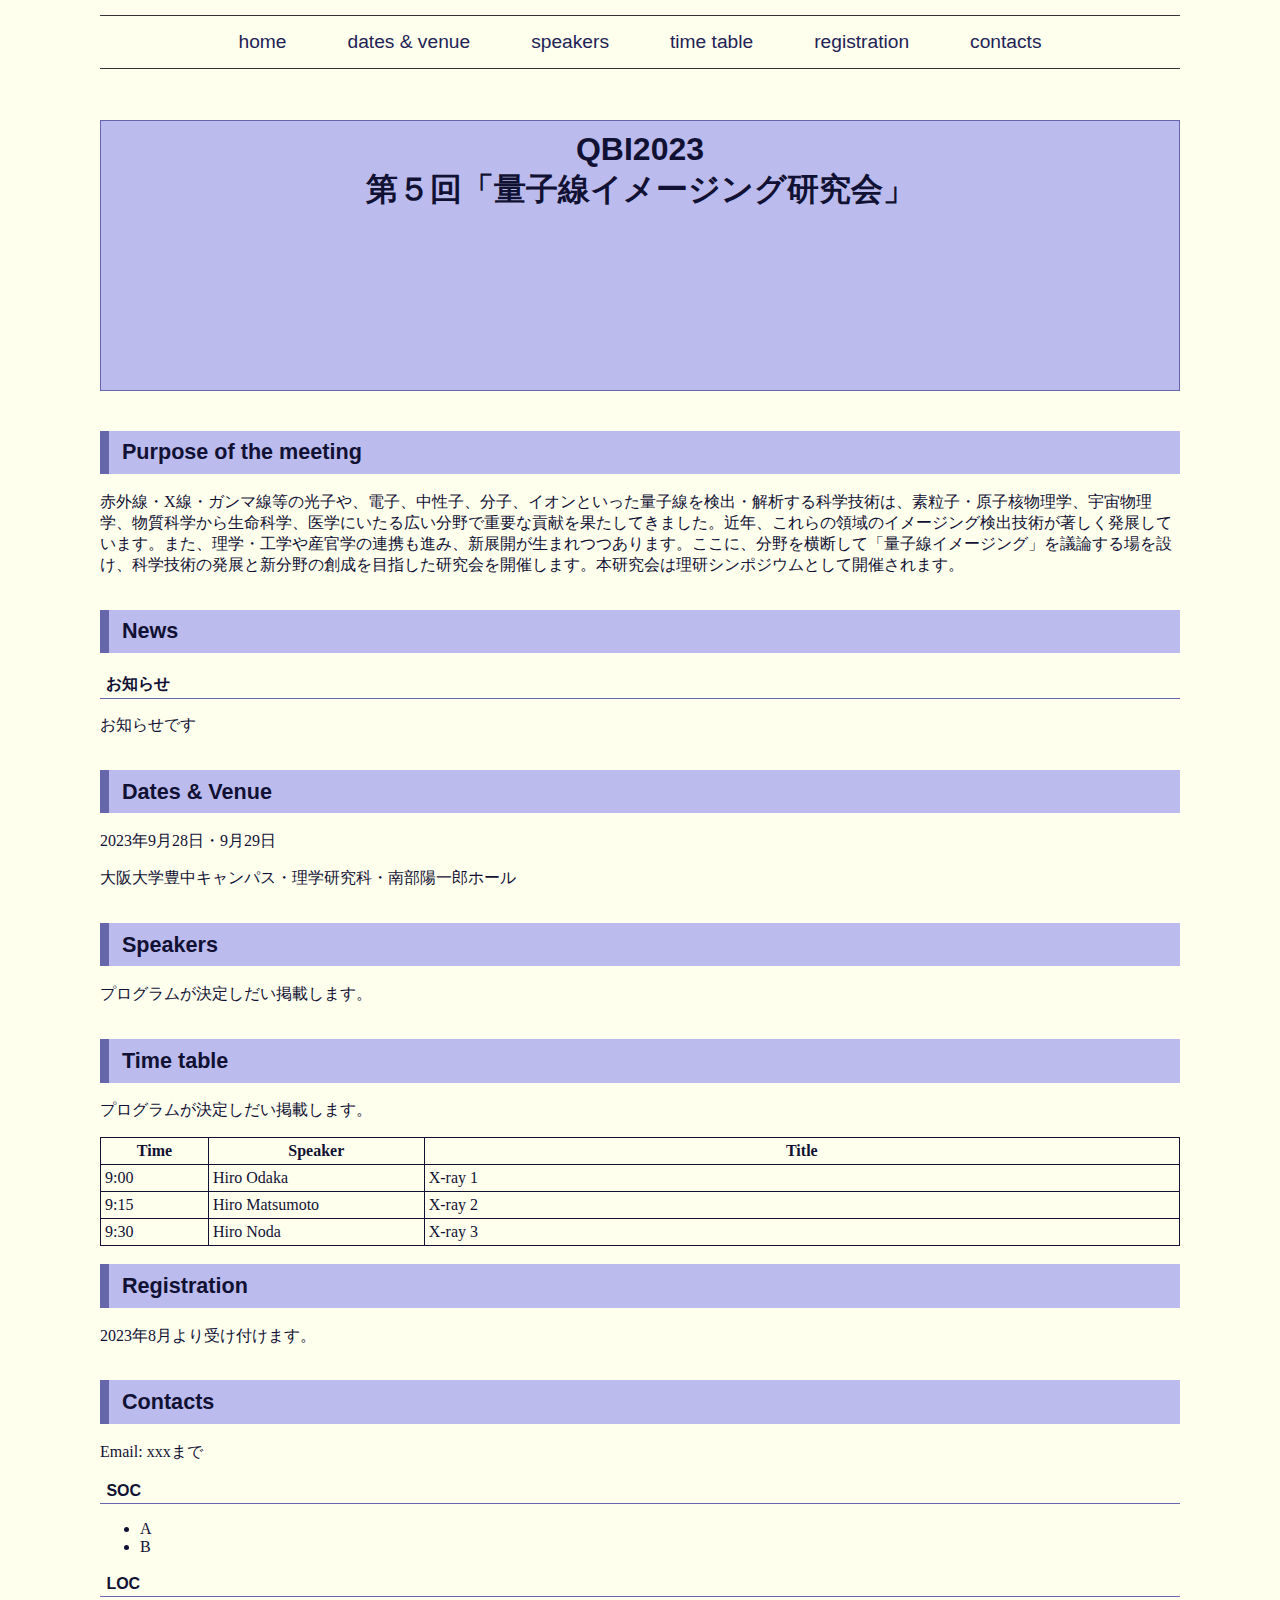
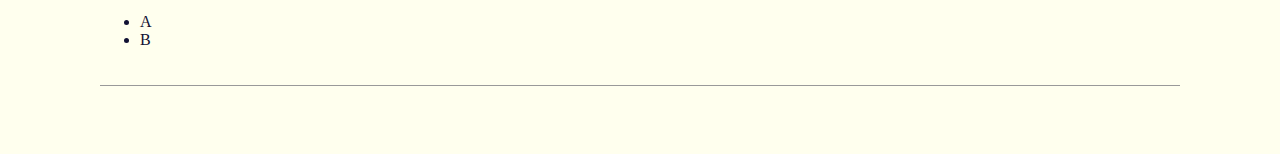
<file: QBI2023/index.html>
<!DOCTYPE html>
<html>
  <head>
    <meta name="author" content="ODAKA, Hirokazu" />
    <meta name="copyright" content="Copyright (c) 2008-2023 ODAKA Hirokazu" />
    <meta charset="UTF-8" />
    <link rel="stylesheet" href="./design.css" type="text/css" />
    <title>QBI2023</title>
  </head>
  <body>
    <header id="page-header">
      <nav class="top-bar">
        <ul>
          <li><a href="#">home</a></li>
          <li><a href="#section-dates">dates &amp; venue</a></li>
          <li><a href="#section-speakers">speakers</a></li>
          <li><a href="#section-time-table">time table</a></li>
          <li><a href="#section-registration">registration</a></li>
          <li><a href="#section-contacts">contacts</a></li>
        </ul>
      </nav>
    </header>

    <div id="home">
      <h1><span>QBI2023</span><br>第５回「量子線イメージング研究会」</h1>
      <section>
        <h2>Purpose of the meeting</h2>
        <p>赤外線・X線・ガンマ線等の光子や、電子、中性子、分子、イオンといった量子線を検出・解析する科学技術は、素粒子・原子核物理学、宇宙物理学、物質科学から生命科学、医学にいたる広い分野で重要な貢献を果たしてきました。近年、これらの領域のイメージング検出技術が著しく発展しています。また、理学・工学や産官学の連携も進み、新展開が生まれつつあります。ここに、分野を横断して「量子線イメージング」を議論する場を設け、科学技術の発展と新分野の創成を目指した研究会を開催します。本研究会は理研シンポジウムとして開催されます。</p>
      </section>
      <section id="section-news">
        <h2>News</h2>
        <h3>お知らせ</h3>
        <p>お知らせです</p>
      </section>
      <section id="section-dates">
        <h2>Dates &amp; Venue</h2>
        <p>2023年9月28日・9月29日</p>
        <p>大阪大学豊中キャンパス・理学研究科・南部陽一郎ホール</p>
      </section>
      <section id="section-speakers">
        <h2>Speakers</h2>
        <p>プログラムが決定しだい掲載します。</p>
      </section>
      <section id="section-time-table">
        <h2>Time table</h2>
        <p>プログラムが決定しだい掲載します。</p>
        <table>
          <colgroup>
            <col class="table-time"><col class="table-name"><col class="table-title">
          </colgroup>
          <thead>
            <tr>
              <th>Time</th>
              <th>Speaker</th>
              <th>Title</th>
            </tr>
          </thead>
          <tbody>
            <tr>
              <td>9:00</td>
              <td>Hiro Odaka</td>
              <td>X-ray 1</td>
            </tr>
            <tr>
              <td>9:15</td>
              <td>Hiro Matsumoto</td>
              <td>X-ray 2</td>
            </tr>
            <tr>
              <td>9:30</td>
              <td>Hiro Noda</td>
              <td>X-ray 3</td>
            </tr>
          </tbody>
        </table>
      </section>
      <section id="section-registration">
        <h2>Registration</h2>
        <p>2023年8月より受け付けます。</p>
      </section>
      <section id="section-contacts">
        <h2>Contacts</h2>
        <p>Email: xxxまで</p>
        <h3>SOC</h3>
        <ul>
          <li>A</li>
          <li>B</li>
        </ul>
        <h3>LOC</h3>
        <ul>
          <li>A</li>
          <li>B</li>
        </ul>
      </section>
    </div>
    
    <footer>
      <div>
      </div>
    </footer>
  </body>
</html>
</file>
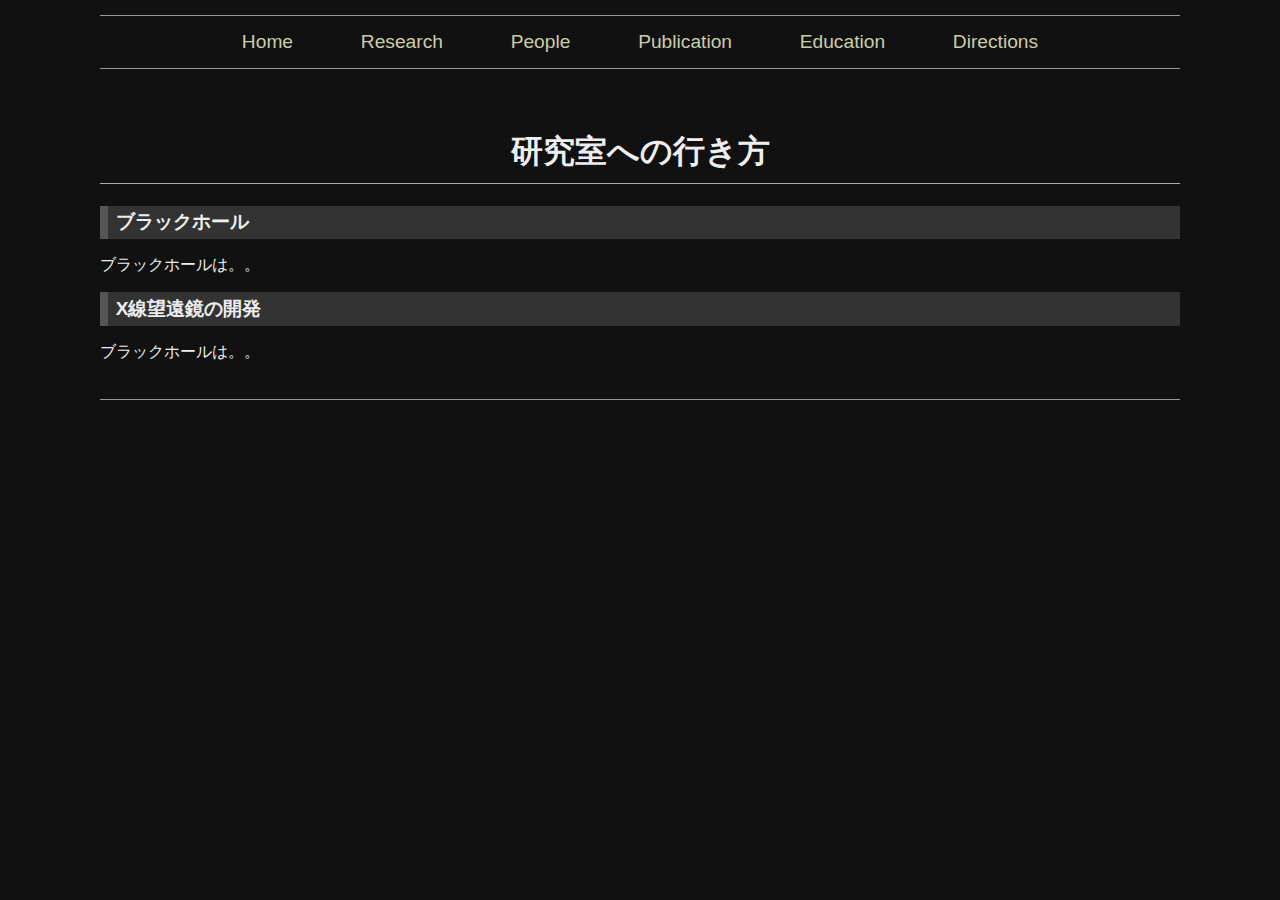
<file: directions.html>
<!DOCTYPE html>
<html>
  <head>
    <meta name="author" content="ODAKA, Hirokazu" />
    <meta name="copyright" content="Copyright (c) 2008-2023 ODAKA Hirokazu" />
    <meta charset="UTF-8" />
    <link rel="stylesheet" href="./design.css" type="text/css" />
    <title>X-ray Astronomy Group at Osaka Univeristy</title>
  </head>
  <body>
    <header>
      <nav class="top-bar">
        <ul>
          <li><a href="./index.html">Home</a></li>
          <li><a href="./research.html">Research</a></li>
          <li><a href="./people.html">People</a></li>
          <li><a href="./publication.html">Publication</a></li>
          <li><a href="./education.html">Education</a></li>
          <li><a href="./directions.html">Directions</a></li>
        </ul>
      </nav>
    </header>

    <h1>研究室への行き方</h1>

    <main>
      <section>
        <h2>ブラックホール</h2>
        <p>ブラックホールは。。</p>
      </section>
      <section>
        <h2>X線望遠鏡の開発</h2>
        <p>ブラックホールは。。</p>
      </section>
    </main>

    <footer>
      <div>
      </div>
    </footer>
  </body>
</html>
</file>
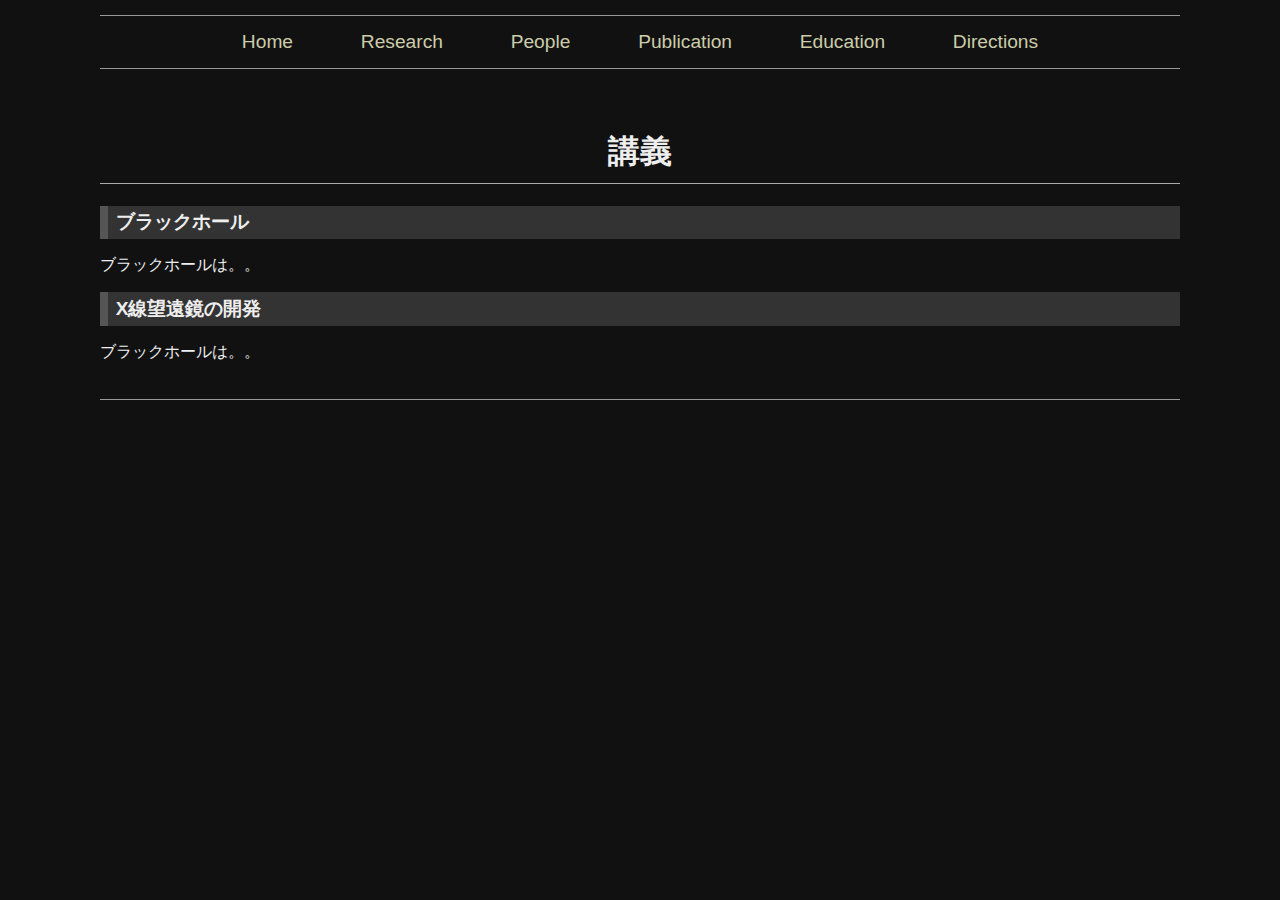
<file: education.html>
<!DOCTYPE html>
<html>
  <head>
    <meta name="author" content="ODAKA, Hirokazu" />
    <meta name="copyright" content="Copyright (c) 2008-2023 ODAKA Hirokazu" />
    <meta charset="UTF-8" />
    <link rel="stylesheet" href="./design.css" type="text/css" />
    <title>X-ray Astronomy Group at Osaka Univeristy</title>
  </head>
  <body>
    <header>
      <nav class="top-bar">
        <ul>
          <li><a href="./index.html">Home</a></li>
          <li><a href="./research.html">Research</a></li>
          <li><a href="./people.html">People</a></li>
          <li><a href="./publication.html">Publication</a></li>
          <li><a href="./education.html">Education</a></li>
          <li><a href="./directions.html">Directions</a></li>
        </ul>
      </nav>
    </header>

    <h1>講義</h1>

    <main>
      <section>
        <h2>ブラックホール</h2>
        <p>ブラックホールは。。</p>
      </section>
      <section>
        <h2>X線望遠鏡の開発</h2>
        <p>ブラックホールは。。</p>
      </section>
    </main>

    <footer>
      <div>
      </div>
    </footer>
  </body>
</html>
</file>
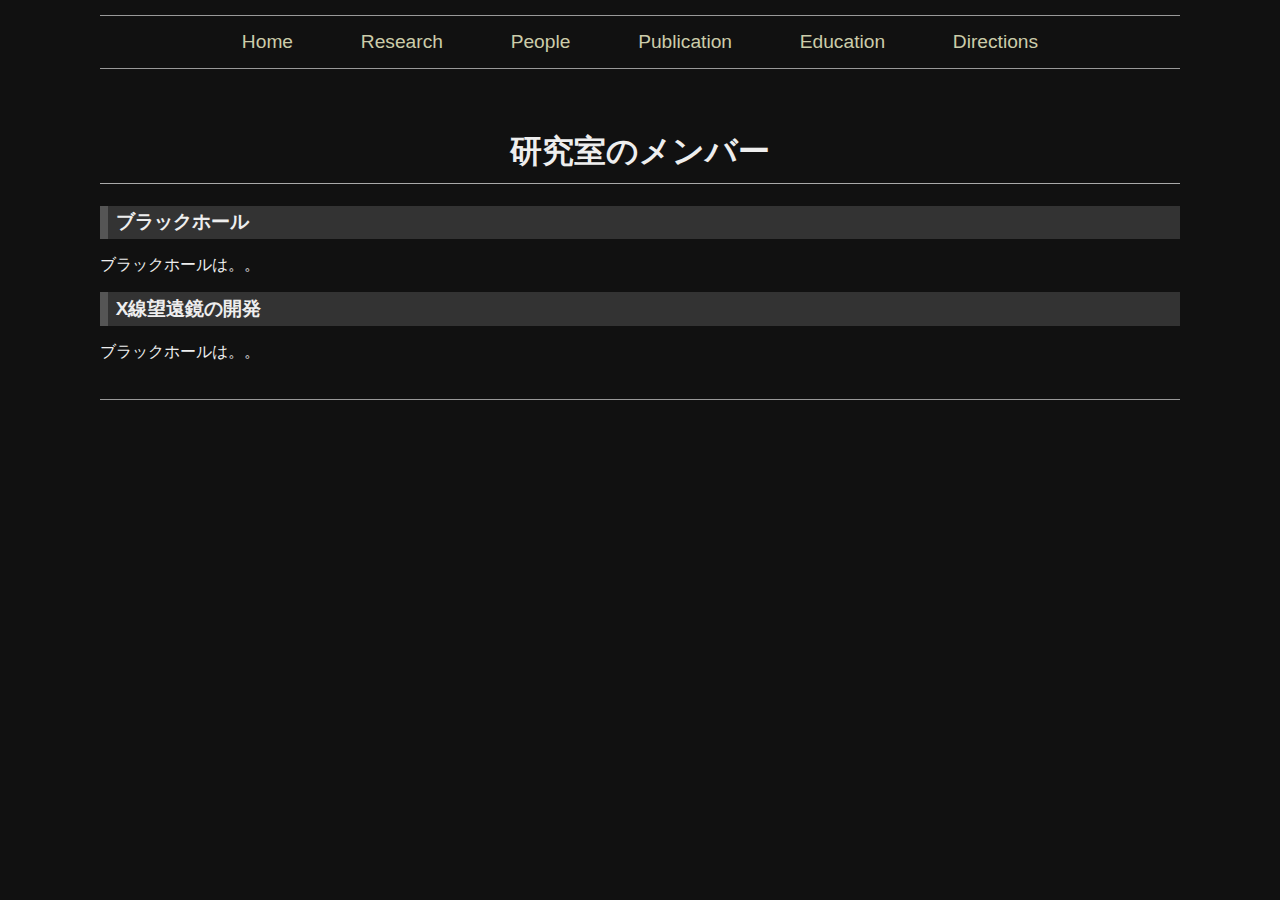
<file: people.html>
<!DOCTYPE html>
<html>
  <head>
    <meta name="author" content="ODAKA, Hirokazu" />
    <meta name="copyright" content="Copyright (c) 2008-2023 ODAKA Hirokazu" />
    <meta charset="UTF-8" />
    <link rel="stylesheet" href="./design.css" type="text/css" />
    <title>X-ray Astronomy Group at Osaka Univeristy</title>
  </head>
  <body>
    <header>
      <nav class="top-bar">
        <ul>
          <li><a href="./index.html">Home</a></li>
          <li><a href="./research.html">Research</a></li>
          <li><a href="./people.html">People</a></li>
          <li><a href="./publication.html">Publication</a></li>
          <li><a href="./education.html">Education</a></li>
          <li><a href="./directions.html">Directions</a></li>
        </ul>
      </nav>
    </header>

    <h1>研究室のメンバー</h1>

    <main>
      <section>
        <h2>ブラックホール</h2>
        <p>ブラックホールは。。</p>
      </section>
      <section>
        <h2>X線望遠鏡の開発</h2>
        <p>ブラックホールは。。</p>
      </section>
    </main>

    <footer>
      <div>
      </div>
    </footer>
  </body>
</html>
</file>
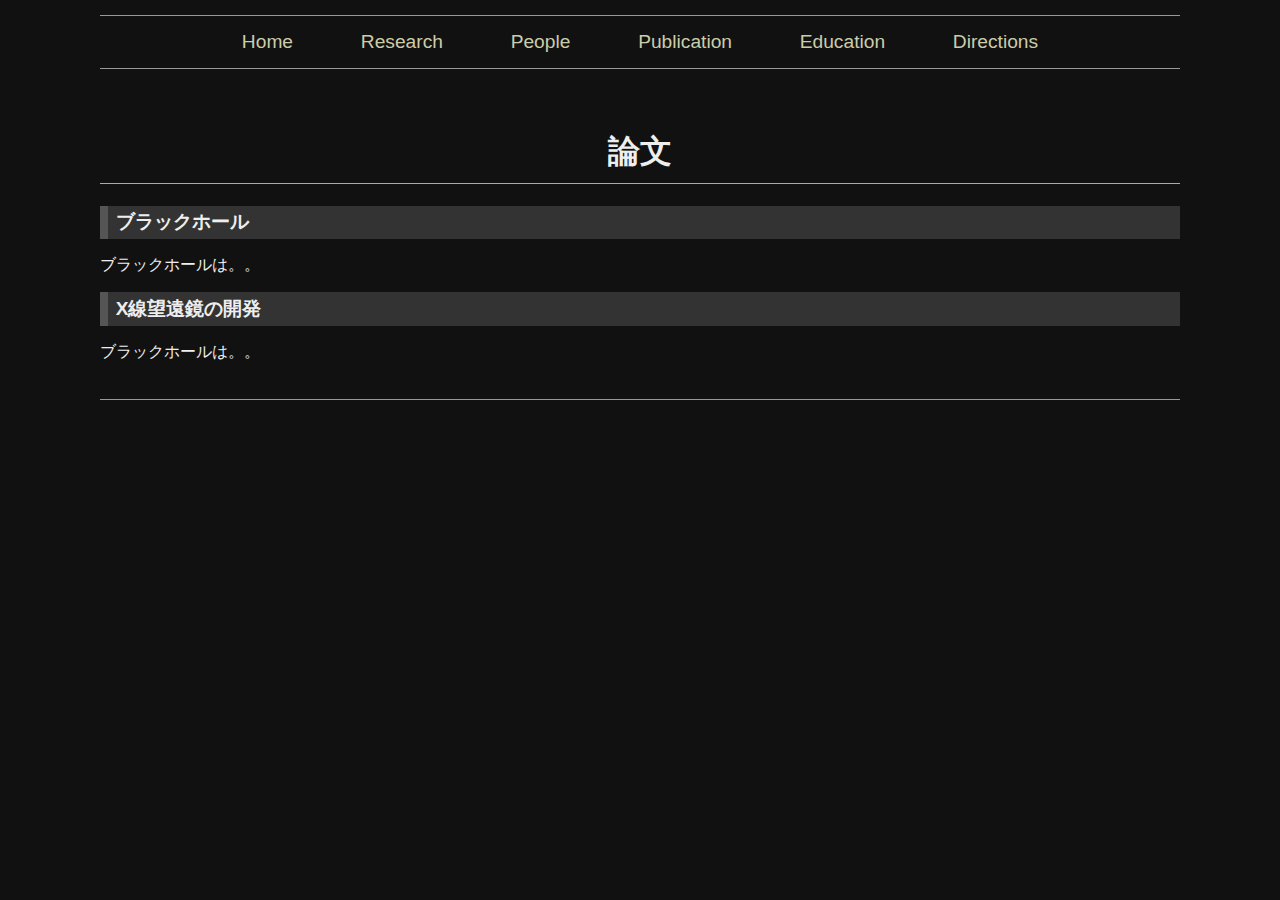
<file: publication.html>
<!DOCTYPE html>
<html>
  <head>
    <meta name="author" content="ODAKA, Hirokazu" />
    <meta name="copyright" content="Copyright (c) 2008-2023 ODAKA Hirokazu" />
    <meta charset="UTF-8" />
    <link rel="stylesheet" href="./design.css" type="text/css" />
    <title>X-ray Astronomy Group at Osaka Univeristy</title>
  </head>
  <body>
    <header>
      <nav class="top-bar">
        <ul>
          <li><a href="./index.html">Home</a></li>
          <li><a href="./research.html">Research</a></li>
          <li><a href="./people.html">People</a></li>
          <li><a href="./publication.html">Publication</a></li>
          <li><a href="./education.html">Education</a></li>
          <li><a href="./directions.html">Directions</a></li>
        </ul>
      </nav>
    </header>

    <h1>論文</h1>

    <main>
      <section>
        <h2>ブラックホール</h2>
        <p>ブラックホールは。。</p>
      </section>
      <section>
        <h2>X線望遠鏡の開発</h2>
        <p>ブラックホールは。。</p>
      </section>
    </main>

    <footer>
      <div>
      </div>
    </footer>
  </body>
</html>
</file>
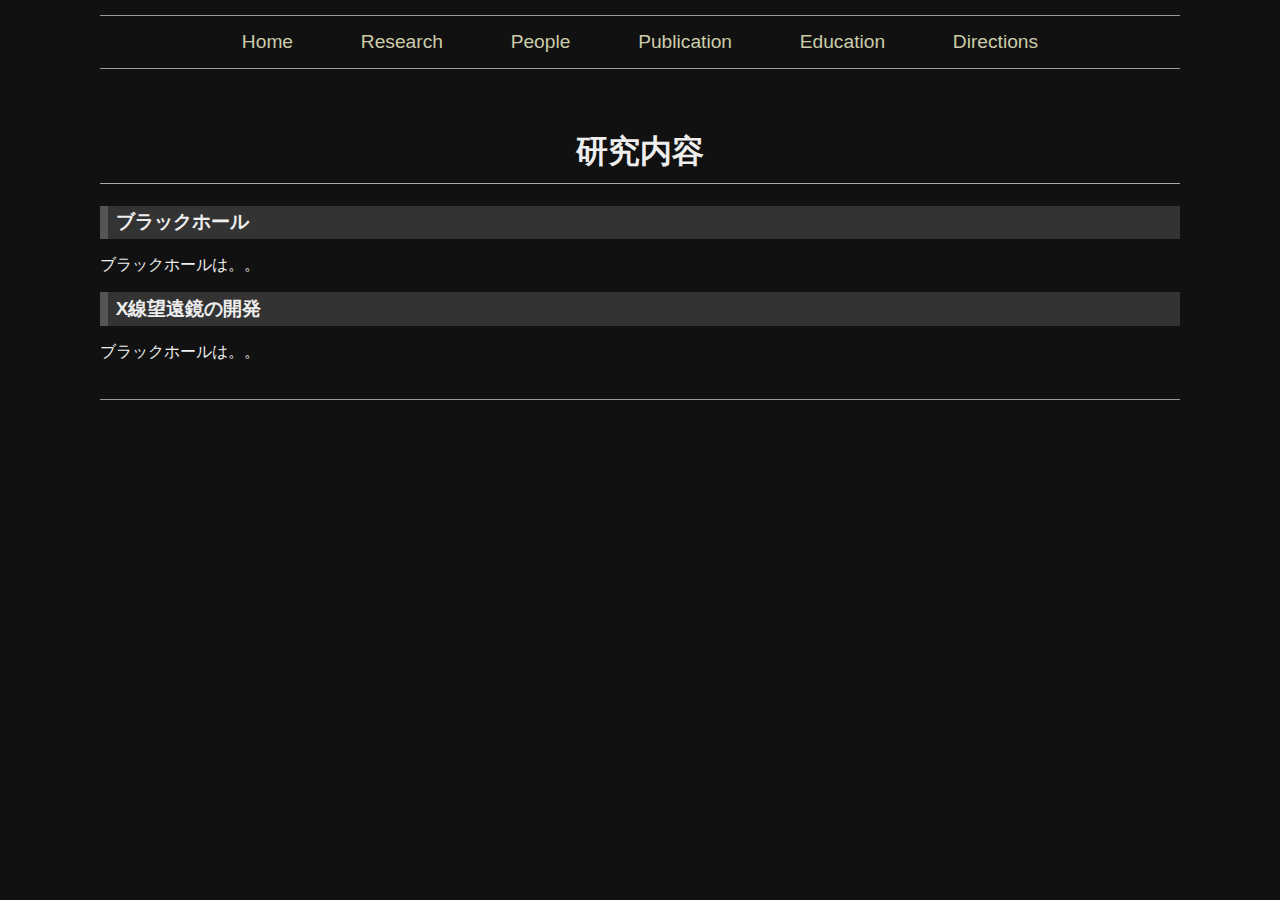
<file: research.html>
<!DOCTYPE html>
<html>
  <head>
    <meta name="author" content="ODAKA, Hirokazu" />
    <meta name="copyright" content="Copyright (c) 2008-2023 ODAKA Hirokazu" />
    <meta charset="UTF-8" />
    <link rel="stylesheet" href="./design.css" type="text/css" />
    <title>X-ray Astronomy Group at Osaka Univeristy</title>
  </head>
  <body>
    <header>
      <nav class="top-bar">
        <ul>
          <li><a href="./index.html">Home</a></li>
          <li><a href="./research.html">Research</a></li>
          <li><a href="./people.html">People</a></li>
          <li><a href="./publication.html">Publication</a></li>
          <li><a href="./education.html">Education</a></li>
          <li><a href="./directions.html">Directions</a></li>
        </ul>
      </nav>
    </header>

    <h1>研究内容</h1>

    <main>
      <section>
        <h2>ブラックホール</h2>
        <p>ブラックホールは。。</p>
      </section>
      <section>
        <h2>X線望遠鏡の開発</h2>
        <p>ブラックホールは。。</p>
      </section>
    </main>

    <footer>
      <div>
      </div>
    </footer>
  </body>
</html>
</file>
<file: QBI2023/design.css>
/**
 *
 * General settings
 *
 */

:root {
    --primary-backround-color: #FFE;
    --primary-color: #113;
    --primary-width: 1080px;
    --nav-border-color: #333;
    --heading-background-color: #BBE;
    --heading-border-color: #66A;
    --link-color: #225;
    --hover-color: #225;
    --hover-background-color: #EEF;
}

body {
    width: 100%;
    max-width: var(--primary-width);
    margin: 0px auto;
    padding: 0px;
    background-color: var(--primary-backround-color);
    color: var(--primary-color);
}

/**
 *
 *
 * Header
 *
 */

header {
    --nav-bar-padding: 15px;
    position: fixed;
    top: 0px;
    z-index: 99;
    width: 100%;
    max-width: var(--primary-width);
    height: 100px;
    margin: 0px auto;
    background-color: var(--primary-backround-color);
}

nav.top-bar {
    margin-top: 15px;
    border-top: solid 1px var(--nav-border-color);
    border-bottom: solid 1px var(--nav-border-color);
    background-color: var(--primary-backround-color);
}

nav.top-bar ul {
    display: flex;
    margin: auto;
    padding: var(--nav-bar-padding);
    width: 80%;
    text-align: center;
}

nav.top-bar li {
    flex: 1 0 auto;
    list-style: none;
    font-size: 120%;
    font-family: sans-serif;
}

nav.top-bar a {
    padding: var(--nav-bar-padding);
}

/**
 *
 * Main body
 *
 */

h1 {
    margin-top: 120px;
    border-bottom: solid 1px #AAA;
    padding: 0.3em;
    text-align: center;
    font-family: sans-serif;
    font-size: 200%;
}

h2 {
    border-left: solid 0.45em var(--heading-border-color);
    padding: 0.4em 0.4em 0.4em 0.6em;
    background-color: var(--heading-background-color);
    font-family: sans-serif;
    font-size: 135%;
}

section:before {
    content: "_";
    display: block;
    visibility: hidden;
    height: 100px;
    margin-top: -100px;
}

h3 {
    border-bottom: solid 1px var(--heading-border-color);
    padding: 0.2em 0.2em 0.2em 0.4em;
    font-family: sans-serif;
    font-size: 100%;
}

div.table-of-contents p {
    padding: 0em 2em;
    font-size: 90%;
}

table {
    border-collapse:  collapse;
    width: 100%;
}

th,td {
    border: solid 1px;
    padding: 4px;
}

col.table-time {
    width: 10%;
}

col.table-name {
    width: 20%;
}

col.table-title {
    width: 80%;
}

a:link {
    color: var(--link-color);
    text-decoration: none;
}

a:visited {
    color: var(--link-color);
    text-decoration: none;
}

a:hover {
    background-color: var(--hover-background-color);
    color: var(--hover-color);
    text-decoration: none;
}

#select-lang {
    text-align: center;
    font-size: 120%;
    font-weight: bold;
}

/**
 *
 * Footer
 *
 */

footer {
    margin: 36px 0;
    border-top: solid 1px #999;
    padding: 16px;
}

/**
 *
 * Home page
 *
 */

#home h1 {
    height: 250px;
    border: solid 1px var(--heading-border-color);
    background-color: var(--heading-background-color);
    font-size: 200%;
}
</file>
<file: design.css>
/**
 *
 * General settings
 *
 */

:root {
    --primary-backround-color: #111;
    --primary-color: #EEE;
    --primary-width: 1080px;
}

body {
    width: 100%;
    max-width: var(--primary-width);
    margin: 0px auto;
    padding: 0px;
    background-color: var(--primary-backround-color);
    color: var(--primary-color);
}

/**
 *
 *
 * Header
 *
 */

header {
    --nav-bar-padding: 15px;
    position: fixed;
    top: 0px;
    z-index: 99;
    width: 100%;
    max-width: var(--primary-width);
    height: 100px;
    margin: 0px auto;
    background-color: var(--primary-backround-color);
}

nav.top-bar {
    margin-top: 15px;
    border-top: solid 1px #999;
    border-bottom: solid 1px #999;
    background-color: var(--primary-backround-color);
}

nav.top-bar ul {
    display: flex;
    margin: auto;
    padding: var(--nav-bar-padding);
    width: 80%;
    text-align: center;
}

nav.top-bar li {
    flex: 1 0 auto;
    list-style: none;
    font-size: 120%;
    font-family: sans-serif;
}

nav.top-bar a {
    padding: var(--nav-bar-padding);
}


/**
 *
 * Main body
 *
 */

h1 {
    margin-top: 120px;
    border-bottom: solid 1px #AAA;
    padding: 0.3em;
    text-align: center;
    font-family: sans-serif;
    font-size: 200%;
}

h2{
    border-left: solid 0.45em #555;
    padding: 0.2em 0.2em 0.2em 0.4em;
    background-color: #333;
    font-family: sans-serif;
    font-size: 120%;
}

h3{
    border-bottom: solid 1px #333;
    padding: 0.2em 0.2em 0.2em 0.4em;
    font-family: sans-serif;
    font-size: 100%;
}

div.table-of-contents p{
    padding: 0em 2em;
    font-size: 90%;
}

a:link {
    color: #CCA;
    text-decoration: none;
}

a:visited {
    color: #CCA;
    text-decoration: none;
}

a:hover {
    background-color: #333;
    color: #FFC;
    text-decoration: none;
}

#select-lang {
    text-align: center;
    font-size: 120%;
    font-weight: bold;
}

/**
 *
 * Footer
 *
 */

footer {
    margin: 36px 0;
    border-top: solid 1px #999;
    padding: 16px;
}

/**
 *
 * Home page
 *
 */

#home h1 {
    height: 250px;
    border: solid 1px #FFF;
    background-color: #223;
    font-size: 200%;
}

main#home-main {
    min-height: 300px;
}

section#home-news {
}

#home-news h2 {
    margin: 1em auto;
    border-left: solid 0.4em #AAA;
    padding: 0.25em 0.25em 0.25em 0.75em;
    background-color: #333;
    font-family: sans-serif;
    font-size: 150%;
}

#home-news li {
    list-style: none;
    font-size: 125%;
    padding: 0.25em;
}
</file>
